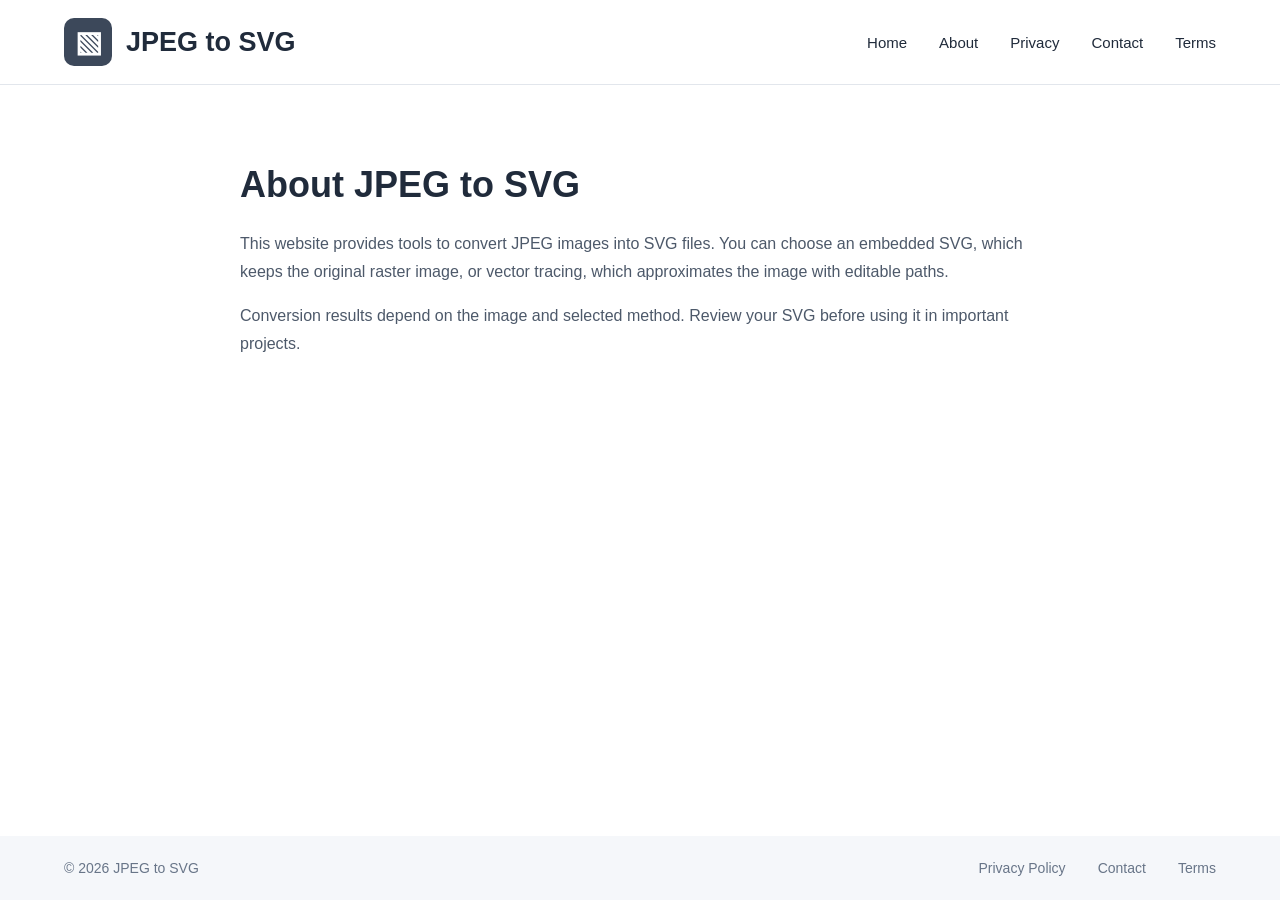
<file: about.html>
<!doctype html><html lang="en"><head><meta charset="utf-8"><meta name="viewport" content="width=device-width,initial-scale=1"><title>About | JPEG to SVG</title><link rel="stylesheet" href="/assets/style.css"></head><body><header class="site-header"><a class="brand" href="/"><span class="brand-icon">▧</span><span>JPEG to SVG</span></a><nav><a href="/">Home</a><a href="/about">About</a><a href="/privacy-policy">Privacy</a><a href="/contact">Contact</a><a href="/terms">Terms</a></nav></header><main class="container content-page"><h1>About JPEG to SVG</h1><p>This website provides tools to convert JPEG images into SVG files. You can choose an embedded SVG, which keeps the original raster image, or vector tracing, which approximates the image with editable paths.</p><p>Conversion results depend on the image and selected method. Review your SVG before using it in important projects.</p></main><footer class="site-footer"><span>© <span class="year"></span> JPEG to SVG</span><nav><a href="/privacy-policy">Privacy Policy</a><a href="/contact">Contact</a><a href="/terms">Terms</a></nav></footer><script>document.querySelector('.year').textContent=new Date().getFullYear()</script></body></html>
</file>
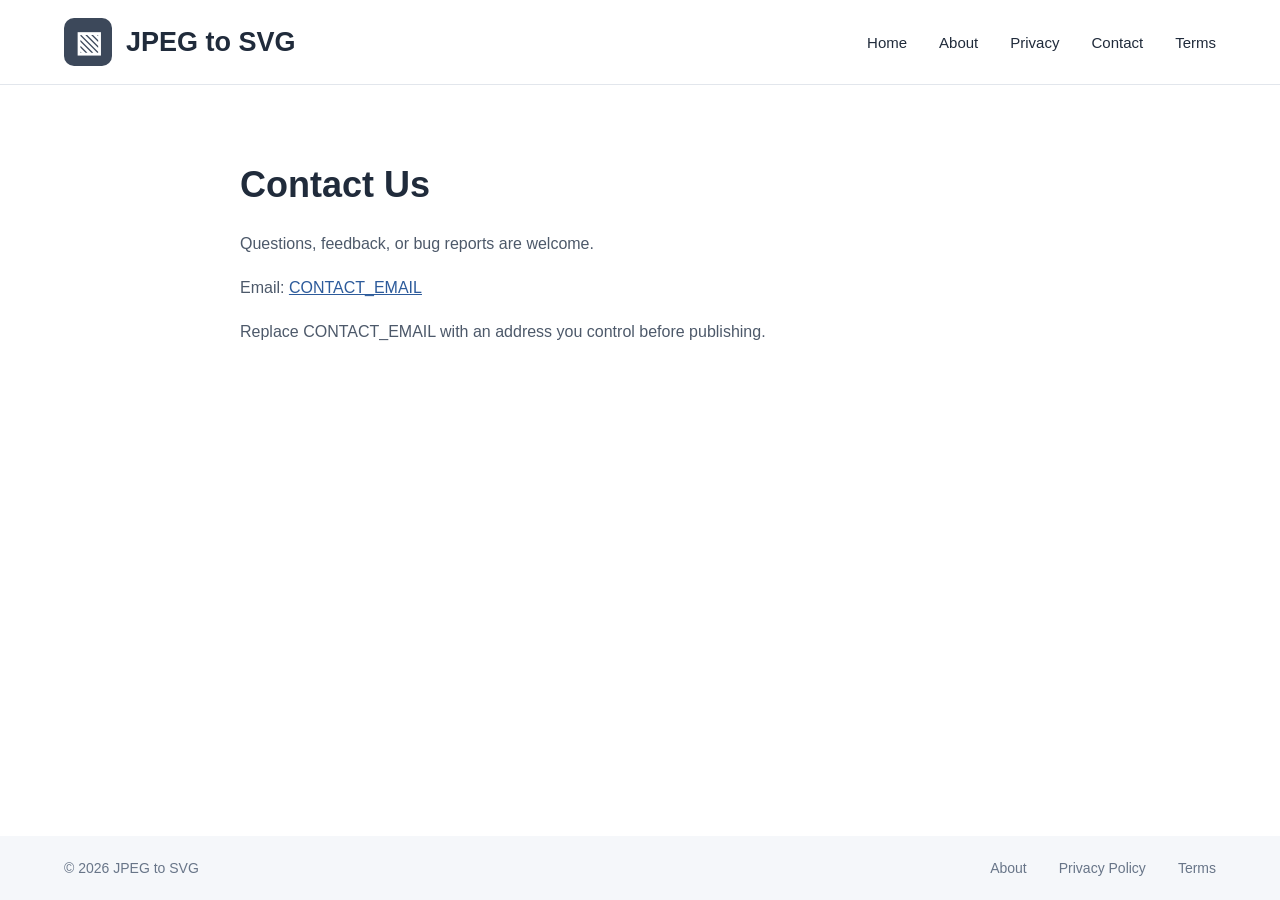
<file: contact.html>
<!doctype html><html lang="en"><head><meta charset="utf-8"><meta name="viewport" content="width=device-width,initial-scale=1"><title>Contact | JPEG to SVG</title><link rel="stylesheet" href="/assets/style.css"></head><body><header class="site-header"><a class="brand" href="/"><span class="brand-icon">▧</span><span>JPEG to SVG</span></a><nav><a href="/">Home</a><a href="/about">About</a><a href="/privacy-policy">Privacy</a><a href="/contact">Contact</a><a href="/terms">Terms</a></nav></header><main class="container content-page"><h1>Contact Us</h1><p>Questions, feedback, or bug reports are welcome.</p><p>Email: <a href="mailto:CONTACT_EMAIL">CONTACT_EMAIL</a></p><p>Replace CONTACT_EMAIL with an address you control before publishing.</p></main><footer class="site-footer"><span>© <span class="year"></span> JPEG to SVG</span><nav><a href="/about">About</a><a href="/privacy-policy">Privacy Policy</a><a href="/terms">Terms</a></nav></footer><script>document.querySelector('.year').textContent=new Date().getFullYear()</script></body></html>
</file>
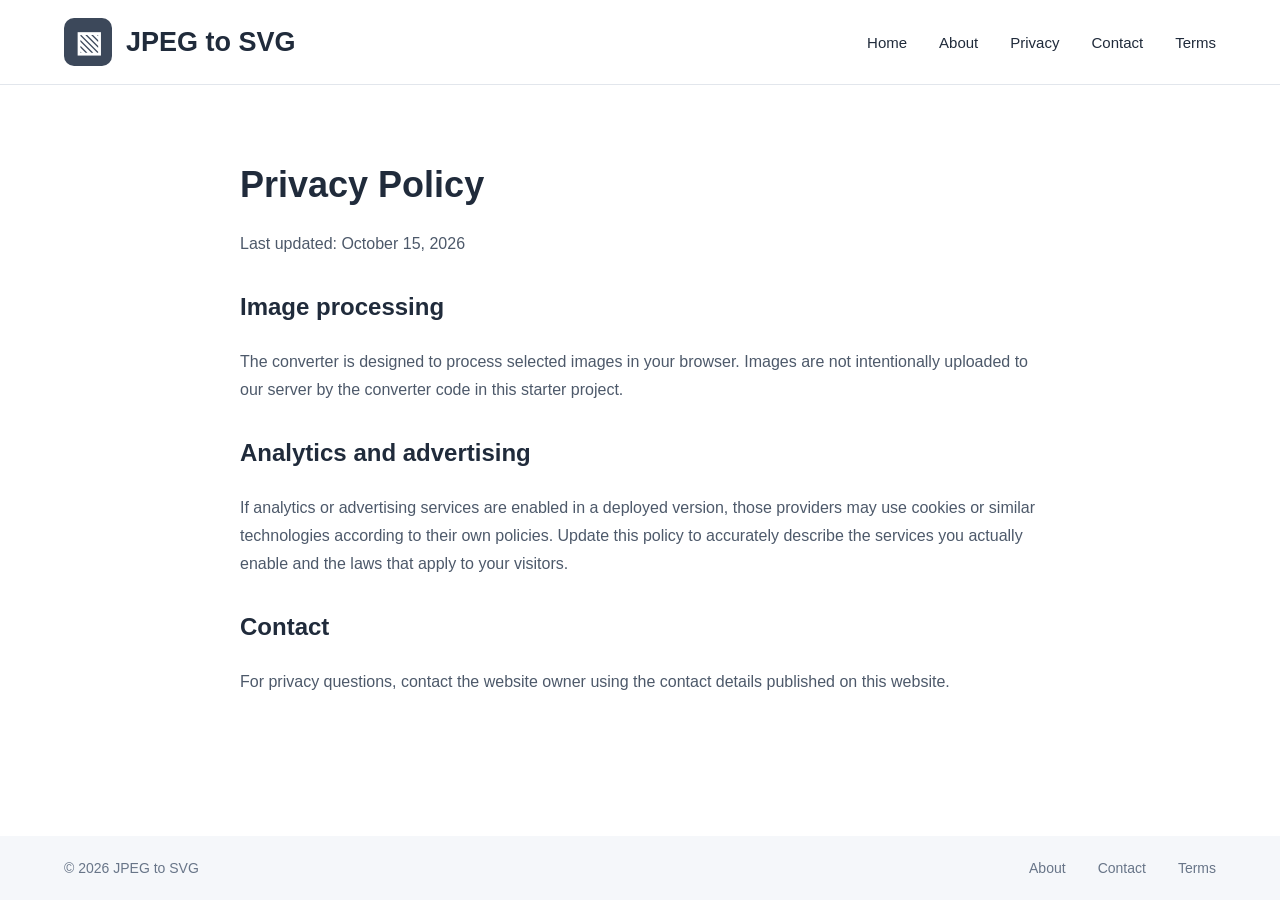
<file: privacy-policy.html>
<!doctype html><html lang="en"><head><meta charset="utf-8"><meta name="viewport" content="width=device-width,initial-scale=1"><title>Privacy Policy | JPEG to SVG</title><link rel="stylesheet" href="/assets/style.css"></head><body><header class="site-header"><a class="brand" href="/"><span class="brand-icon">▧</span><span>JPEG to SVG</span></a><nav><a href="/">Home</a><a href="/about">About</a><a href="/privacy-policy">Privacy</a><a href="/contact">Contact</a><a href="/terms">Terms</a></nav></header><main class="container content-page"><h1>Privacy Policy</h1><p>Last updated: October 15, 2026</p><h2>Image processing</h2><p>The converter is designed to process selected images in your browser. Images are not intentionally uploaded to our server by the converter code in this starter project.</p><h2>Analytics and advertising</h2><p>If analytics or advertising services are enabled in a deployed version, those providers may use cookies or similar technologies according to their own policies. Update this policy to accurately describe the services you actually enable and the laws that apply to your visitors.</p><h2>Contact</h2><p>For privacy questions, contact the website owner using the contact details published on this website.</p></main><footer class="site-footer"><span>© <span class="year"></span> JPEG to SVG</span><nav><a href="/about">About</a><a href="/contact">Contact</a><a href="/terms">Terms</a></nav></footer><script>document.querySelector('.year').textContent=new Date().getFullYear()</script></body></html>
</file>
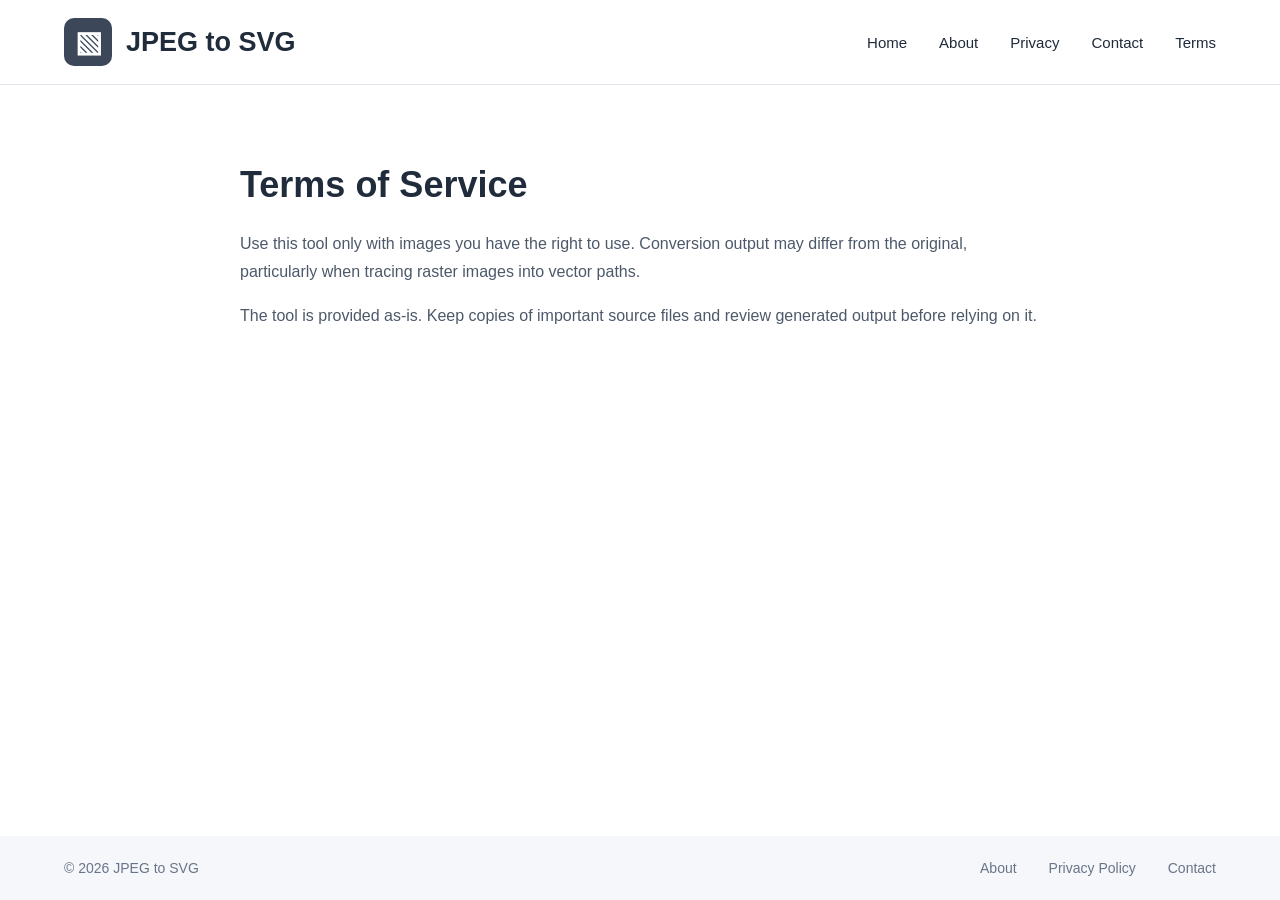
<file: terms.html>
<!doctype html><html lang="en"><head><meta charset="utf-8"><meta name="viewport" content="width=device-width,initial-scale=1"><title>Terms of Service | JPEG to SVG</title><link rel="stylesheet" href="/assets/style.css"></head><body><header class="site-header"><a class="brand" href="/"><span class="brand-icon">▧</span><span>JPEG to SVG</span></a><nav><a href="/">Home</a><a href="/about">About</a><a href="/privacy-policy">Privacy</a><a href="/contact">Contact</a><a href="/terms">Terms</a></nav></header><main class="container content-page"><h1>Terms of Service</h1><p>Use this tool only with images you have the right to use. Conversion output may differ from the original, particularly when tracing raster images into vector paths.</p><p>The tool is provided as-is. Keep copies of important source files and review generated output before relying on it.</p></main><footer class="site-footer"><span>© <span class="year"></span> JPEG to SVG</span><nav><a href="/about">About</a><a href="/privacy-policy">Privacy Policy</a><a href="/contact">Contact</a></nav></footer><script>document.querySelector('.year').textContent=new Date().getFullYear()</script></body></html>
</file>
<file: assets/style.css>
:root{--ink:#202b3b;--muted:#687588;--line:#d7dee8;--soft:#f0f3f7;--button:#3c485a;--button-hover:#2f3948;--white:#fff}
*{box-sizing:border-box}html{font-family:Arial,Helvetica,sans-serif;color:var(--ink);background:#fff}body{margin:0;min-height:100vh;display:flex;flex-direction:column}.site-header{min-height:82px;padding:18px clamp(20px,5vw,64px);border-bottom:1px solid #e2e6ec;display:flex;align-items:center;justify-content:space-between;gap:24px}.brand{display:flex;align-items:center;gap:14px;color:var(--ink);text-decoration:none;font-size:clamp(19px,2.4vw,27px);font-weight:700}.brand-icon{width:48px;height:48px;border-radius:10px;background:var(--button);color:#fff;display:grid;place-items:center;font-size:29px}.site-header nav,.site-footer nav{display:flex;gap:clamp(14px,3vw,32px);flex-wrap:wrap}.site-header nav a,.site-footer nav a{color:var(--ink);text-decoration:none;font-size:15px}.site-header nav a:hover,.site-footer nav a:hover{text-decoration:underline}.container{width:min(100% - 36px,920px);margin:0 auto;flex:1}.intro{text-align:center;padding:68px 0 34px}.intro h1{font-size:clamp(29px,4.6vw,48px);line-height:1.15;margin:0 0 18px;font-weight:700;letter-spacing:-.7px}.intro p{font-size:clamp(16px,2.2vw,21px);color:var(--muted);margin:0;line-height:1.5}.converter-card{padding:0 0 28px}.drop-zone{border:2px dashed var(--line);border-radius:12px;min-height:290px;padding:42px 18px;display:flex;flex-direction:column;align-items:center;justify-content:center;text-align:center;cursor:pointer;transition:border-color .15s;background:#fff}.drop-zone:hover,.drop-zone.dragover{border-color:#8795a8}.upload-icon{width:62px;height:62px;color:#526176;margin-bottom:18px}.drop-zone h2{font-size:24px;margin:0 0 12px}.drop-zone p{color:var(--muted);margin:0 0 22px;line-height:1.5}.drop-zone small{display:block;margin-top:14px;color:var(--muted);font-size:14px}.primary-button{display:inline-flex;align-items:center;justify-content:center;border:0;border-radius:10px;background:var(--button);color:#fff;text-decoration:none;padding:15px 30px;min-height:50px;font-size:17px;font-weight:600;cursor:pointer}.primary-button:hover{background:var(--button-hover)}.method-panel{background:var(--soft);border-radius:12px;padding:24px;margin-top:22px}.method-panel h2,.preview-wrap h2{font-size:20px;margin:0 0 20px}.method-option{display:flex;align-items:flex-start;gap:13px;padding:10px 0;cursor:pointer}.method-option input{width:19px;height:19px;accent-color:var(--button);margin:2px 0 0}.method-option strong{display:block;font-size:17px;font-weight:500}.method-option small{display:block;color:var(--muted);font-size:14px;margin-top:6px;line-height:1.4}.file-info{margin-top:18px;color:var(--muted);overflow-wrap:anywhere}.preview-wrap{border:1px solid var(--line);border-radius:12px;padding:22px;margin-top:22px}.preview-wrap img{display:block;max-width:100%;max-height:340px;object-fit:contain;margin:0 auto 18px}.status{color:var(--muted);margin:12px 0;line-height:1.5}.download-button{margin-left:10px}.site-footer{margin-top:40px;padding:24px clamp(20px,5vw,64px);background:#f5f7fa;display:flex;justify-content:space-between;align-items:center;gap:20px;flex-wrap:wrap;color:var(--muted);font-size:14px}.site-footer nav a{color:var(--muted);font-size:14px}.content-page{max-width:800px;padding:54px 0 70px;line-height:1.75}.content-page h1{font-size:36px;line-height:1.2}.content-page h2{margin-top:28px}.content-page p{color:#4d596a}.content-page a{color:#2d5b9b}.admin-shell{max-width:720px;margin:50px auto;padding:0 18px;flex:1;width:100%}.admin-box{border:1px solid var(--line);border-radius:12px;padding:26px;background:#fff}.admin-box h1{margin-top:0}.field{display:block;margin:16px 0}.field span{display:block;font-weight:600;margin-bottom:7px}.field input,.field textarea{display:block;width:100%;padding:12px;border:1px solid #cbd3de;border-radius:8px;font:inherit;color:var(--ink)}.field textarea{min-height:100px;resize:vertical}.admin-tabs{display:flex;gap:8px;flex-wrap:wrap;margin-bottom:20px}.admin-tabs button{background:var(--soft);border:1px solid var(--line);border-radius:8px;padding:10px 13px;cursor:pointer}.notice{padding:12px;background:var(--soft);border-radius:8px;color:var(--muted);line-height:1.5}.error{color:#a12b2b}.success{color:#17633c}@media(min-width:700px){.method-panel{padding:28px 36px}.method-option{padding:12px 0}}@media(max-width:620px){.site-header{align-items:flex-start;flex-direction:column}.site-header nav{gap:14px}.intro{padding-top:44px}.drop-zone{min-height:260px;padding:28px 14px}.drop-zone h2{font-size:21px}.method-panel{padding:20px}.site-footer{align-items:flex-start;flex-direction:column}.download-button{margin:10px 0 0}}
</file>
